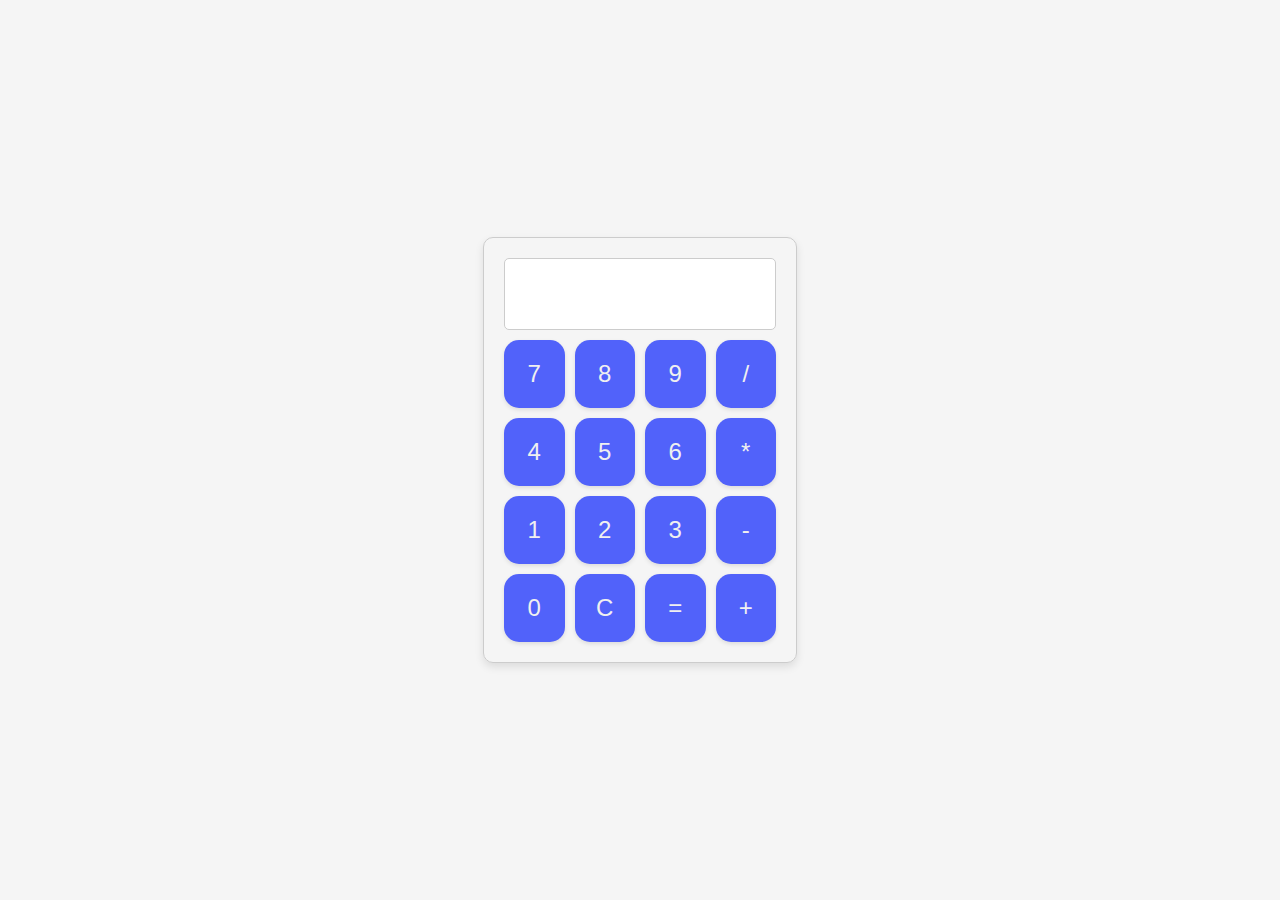
<file: Level 1-Task 3/index.html>
<!DOCTYPE html>
<html lang="en">
<head>
    <meta charset="UTF-8">
    <meta name="viewport" content="width=device-width, initial-scale=1.0">
    <title>Calculator</title>
    <link rel="stylesheet" href="styles.css">
</head>
<body>
    <div class="calculator">
        <div class="display" id="display"></div>
        <div class="buttons">
            <button>7</button>
            <button>8</button>
            <button>9</button>
            <button>/</button>
            <button>4</button>
            <button>5</button>
            <button>6</button>
            <button>*</button>
            <button>1</button>
            <button>2</button>
            <button>3</button>
            <button>-</button>
            <button>0</button>
            <button>C</button>
            <button>=</button>
            <button>+</button>
        </div>
    </div>
    <script src="script.js"></script>
</body>
</html>
</file>
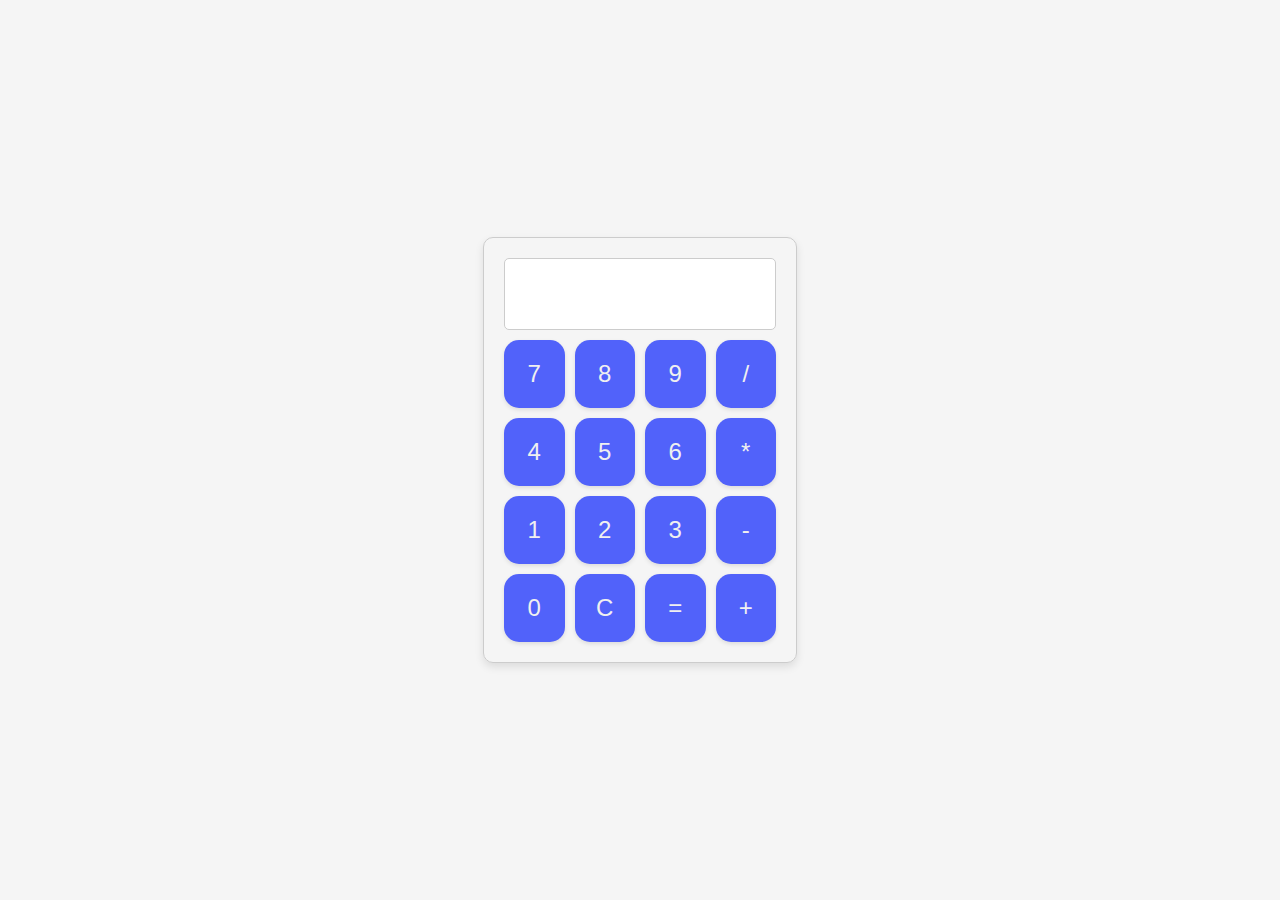
<file: calculator.html>
<!DOCTYPE html>
<html lang="en">
<head>
    <meta charset="UTF-8">
    <meta name="viewport" content="width=device-width, initial-scale=1.0">
    <title>Calculator</title>
    <style>
        body {
            display: flex;
            justify-content: center;
            align-items: center;
            height: 100vh;
            background-color: #f5f5f5;
            margin: 0;
            align-self: center;
            border: ;
        }

        .calculator {
            border: 1px solid #ccc;
            border-radius: 10px;
            padding: 20px;
            box-shadow: 0 4px 8px rgba(0,0,0,0.1);
        }

        .display {
            width:250px;
            height:50px;
            font-size: 2em;
            background: #fff;
            padding: 10px;
            margin-bottom: 10px;
            text-align: right;
            border: 1px solid #ccc;
            border-radius: 5px;
        }

        .buttons {
            display: grid;
            grid-template-columns: repeat(4, 1fr);
            gap: 10px;
        }

        button {
            font-size: 1.5em;
            padding: 20px;
            border: none;
            border-radius: 15px;
            background: #f0f0f0;
            box-shadow: 0 2px 4px rgba(0,0,0,0.1);
            cursor: pointer;
            background-color: #5162fa;
            color:#f0f0f0;
        }

        button:active {
            background: #3043eb;
        
        }
    </style>
</head>
<body>
    
    <div class="calculator">
        <div class="display" id="display"></div>
        <div class="buttons">
            
            <button>7</button>
            <button>8</button>
            <button>9</button>
            <button>/</button>
            <button>4</button>
            <button>5</button>
            <button>6</button>
            <button>*</button>
            <button>1</button>
            <button>2</button>
            <button>3</button>
            <button>-</button>
            <button>0</button>
            <button>C</button>
            <button>=</button>
            <button>+</button>
        </div>
    </div>
    <script>
        document.addEventListener('DOMContentLoaded', () => {
            const buttons = document.querySelector('.buttons');
            const display = document.querySelector('#display');

            let currentInput = '';
            let previousInput = '';
            let operator = '';

            buttons.addEventListener('click', (e) => {
                if (e.target.tagName === 'BUTTON') {
                    const value = e.target.innerText;

                    if (value >= '0' && value <= '9') {
                        currentInput += value;
                        display.innerText = currentInput;
                    } else if (value === 'C') {
                        currentInput = '';
                        previousInput = '';
                        operator = '';
                        display.innerText = '';
                    } else if (value === '=') {
                        if (operator && previousInput) {
                            currentInput = String(eval(${previousInput}${operator}${currentInput}));
                            display.innerText = currentInput;
                            previousInput = '';
                            operator = '';
                        }
                    } else {
                        if (currentInput) {
                            previousInput = currentInput;
                            currentInput = '';
                            operator = value;
                        }
                    }
                }
            });
        });
    </script>
</body>
</html>
</file>
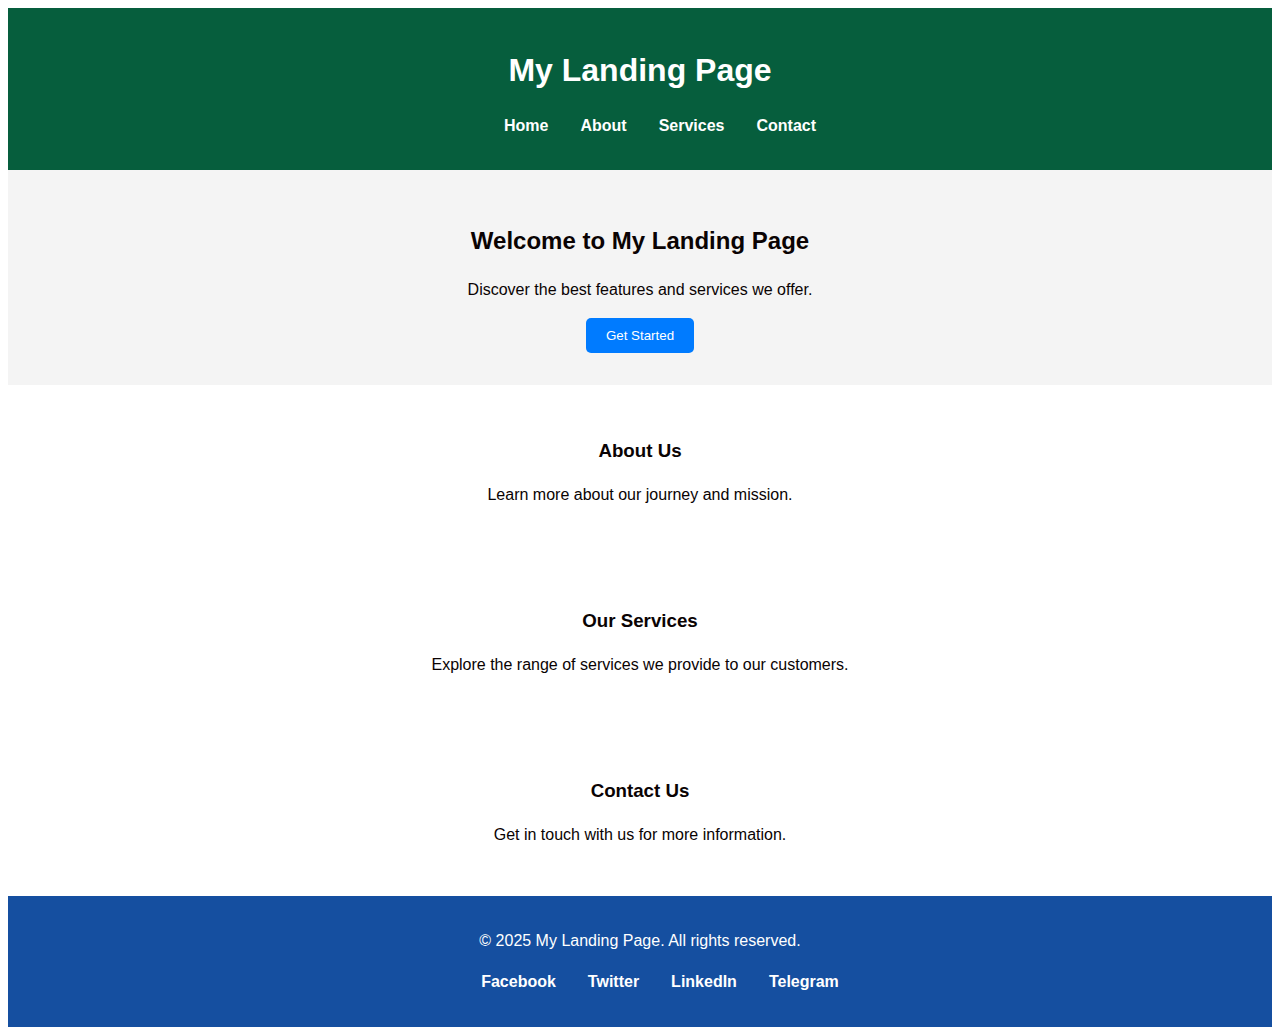
<file: combined.html>
<!DOCTYPE html>
<html lang="en">
<head>
    <meta charset="UTF-8">
    <meta name="viewport" content="width=device-width, initial-scale=1.0">
    <title>Landing Page</title>
    <style>
        
        {
            margin: 0;
            padding: 0;
            box-sizing: border-box;
        }

        
        body {
            font-family: Arial, sans-serif;
            line-height: 1.6;
            color: #0a0303;
        }

        
        header {
            background: #065e3d;
            color: #fff;
            padding: 1rem 0;
            text-align: center;
        }

        header h1 {
            margin-bottom: 1rem;
        }

        nav ul {
            list-style: none;
            display: flex;
            justify-content: center;
        }

        nav ul li {
            margin: 0 1rem;
        }

        nav ul li a {
            color: #ffffff;
            text-decoration: none;
            font-weight: bold;
        }

        
        #hero {
            background: #f4f4f4;
            padding: 2rem 0;
            text-align: center;
        }

        #hero h2 {
            margin-bottom: 1rem;
        }

        #hero button {
            background-color: #007BFF;
            color: white;
            padding: 10px 20px;
            border: none;
            border-radius: 5px;
            cursor: pointer;
        }

        #hero button:hover {
            background-color: #0056b3;
        }

        
        section {
            padding: 2rem;
            text-align: center;
        }

        section h3 {
            margin-bottom: 1rem;
        }

        
        footer {
            background: #154fa0;
            color: #fff;
            text-align: center;
            padding: 1rem 0;
        }

        footer ul {
            list-style: none;
            display: flex;
            justify-content: center;
            margin-top: 1rem;
        }

        footer ul li {
            margin: 0 1rem;
        }

        footer ul li a {
            color: #fff;
            text-decoration: none;
            font-weight: bold;
        }
    </style>
</head>
<body>
    <header>
        <h1>My Landing Page</h1>
        <nav>
            <ul>
                <li><a href="#home">Home</a></li>
                <li><a href="#about">About</a></li>
                <li><a href="#services">Services</a></li>
                <li><a href="#contact">Contact</a></li>
            </ul>
        </nav>
    </header>

    <section id="hero">
        <h2>Welcome to My Landing Page</h2>
        <p>Discover the best features and services we offer.</p>
        <button>Get Started</button>
    </section>

    <section id="about">
        <h3>About Us</h3>
        <p>Learn more about our journey and mission.</p>
    </section>

    <section id="services">
        <h3>Our Services</h3>
        <p>Explore the range of services we provide to our customers.</p>
    </section>

    <section id="contact">
        <h3>Contact Us</h3>
        <p>Get in touch with us for more information.</p>
    </section>

    <footer>
        <p>&copy; 2025 My Landing Page. All rights reserved.</p>
        <ul>
            <li><a href="#">Facebook</a></li>
            <li><a href="#">Twitter</a></li>
            <li><a href="#">LinkedIn</a></li>
        <li><a href="#">Telegram</a></li>
        </ul>
    </footer>
</body>
</html>
</file>
<file: Level 1-Task 3/styles.css>
body {
    display: flex;
    justify-content: center;
    align-items: center;
    height: 100vh;
    background-color: #f5f5f5;
    margin: 0;
    align-self: center;
}

.calculator {
    border: 1px solid #ccc;
    border-radius: 10px;
    padding: 20px;
    box-shadow: 0 4px 8px rgba(0, 0, 0, 0.1);
}

.display {
    width: 250px;
    height: 50px;
    font-size: 2em;
    background: #fff;
    padding: 10px;
    margin-bottom: 10px;
    text-align: right;
    border: 1px solid #ccc;
    border-radius: 5px;
}

.buttons {
    display: grid;
    grid-template-columns: repeat(4, 1fr);
    gap: 10px;
}

button {
    font-size: 1.5em;
    padding: 20px;
    border: none;
    border-radius: 15px;
    background: #f0f0f0;
    box-shadow: 0 2px 4px rgba(0, 0, 0, 0.1);
    cursor: pointer;
    background-color: #5162fa;
    color: #f0f0f0;
}

button:active {
    background: #3043eb;
}
</file>
